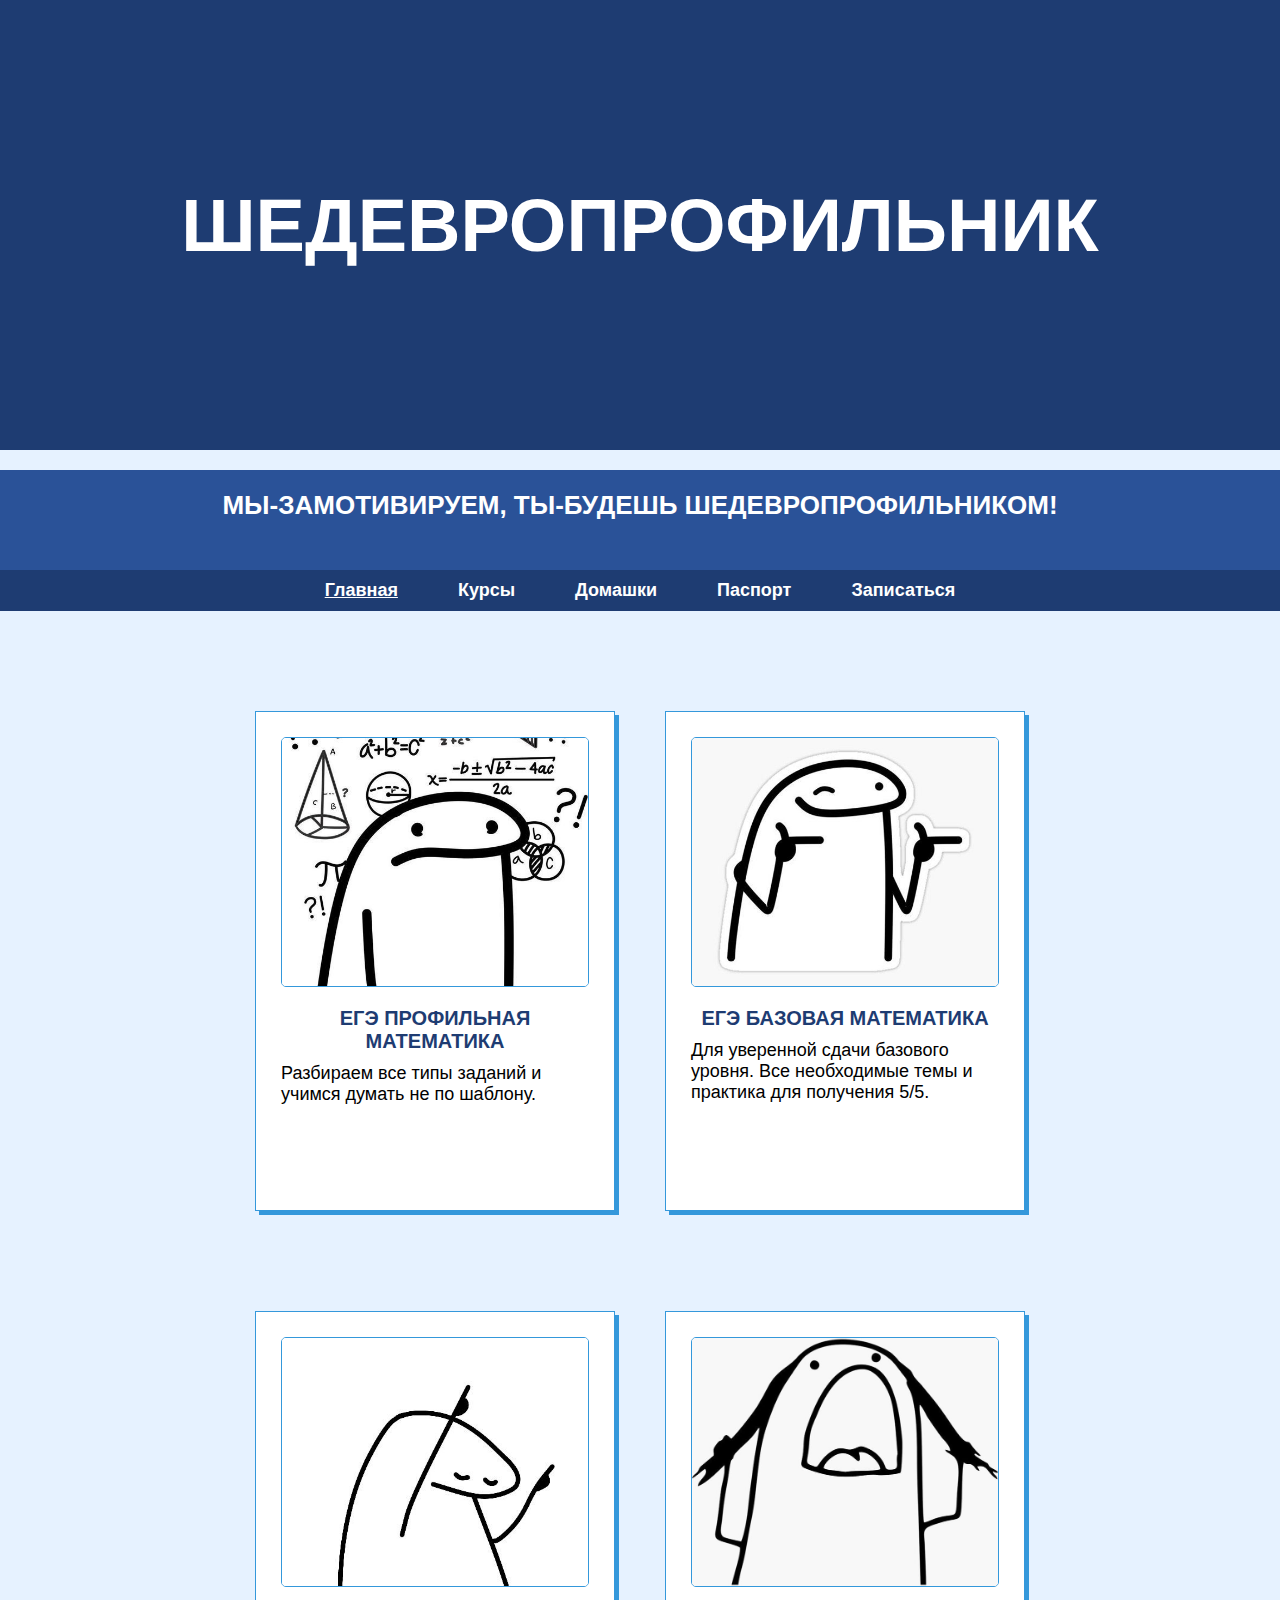
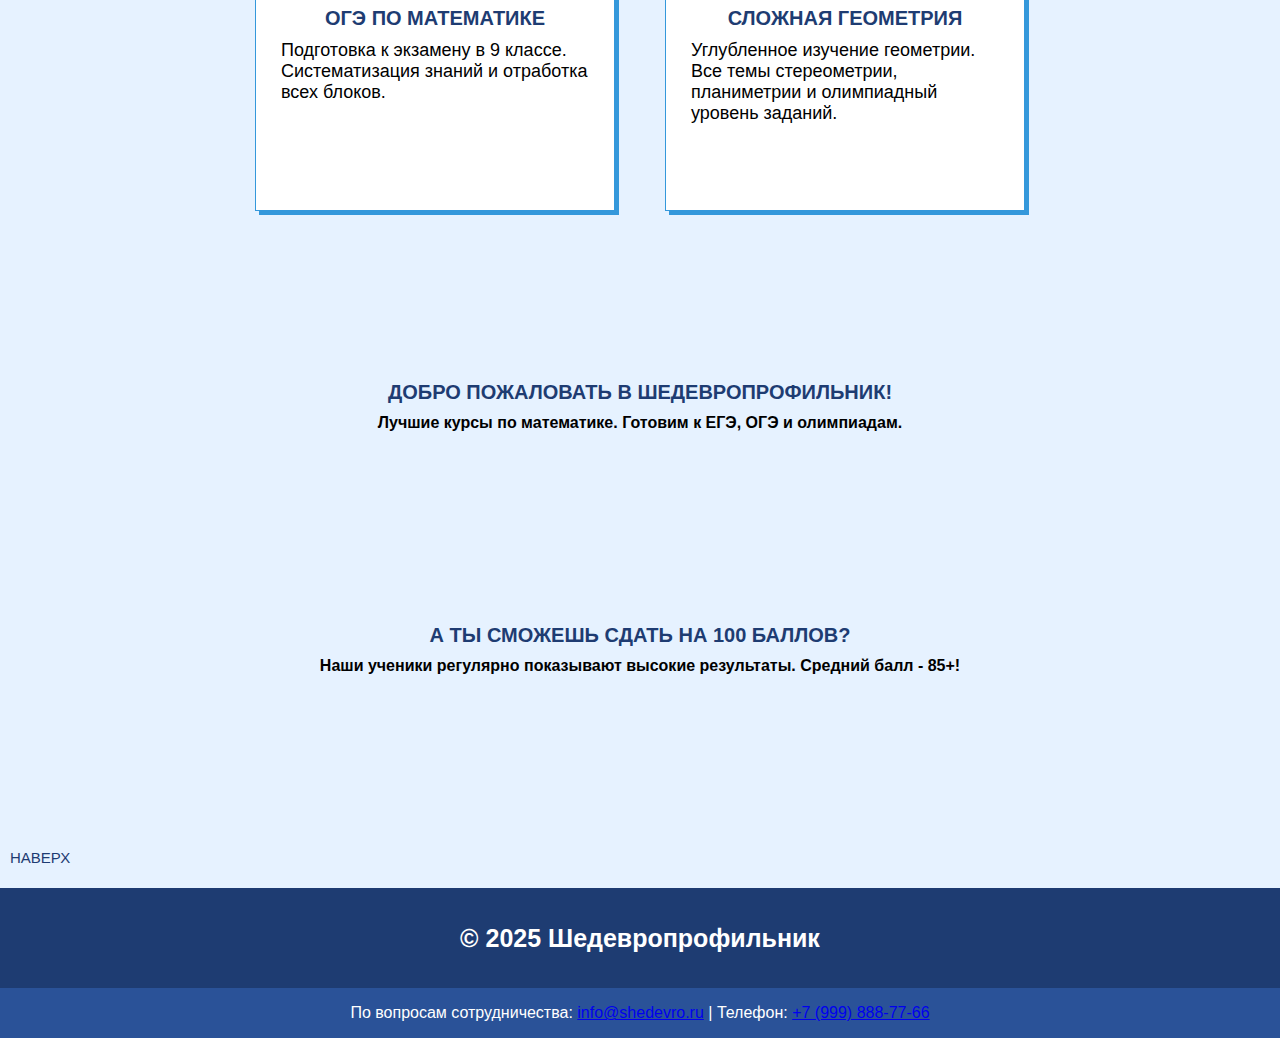
<file: index.html>
<!DOCTYPE html>
<html lang="ru">
<head>
    <meta charset="UTF-8" />
    <meta name="viewport" content="width=device-width, initial-scale=1.0" />
    <title>Шедевропрофильник - курсы по математике</title>
    <link rel="stylesheet" href="index.css" />
    <link rel="icon" href="icon.jpg" />
</head>
<body>
    <header class="header">
        <div class="overlay">
            <h1 class="header-title">Шедевропрофильник</h1>
        </div>
    </header>

    <header class="second-header"> 
        <div class="second-overlay">
            <h1 class="second-header-title">Мы-замотивируем, ты-будешь шедевропрофильником!</h1>
        </div>
    </header>

    <header class="navigation"> 
        <nav> 
            <ul>
                <li><a href="index.html"><u>Главная</u></a></li>
                <li><a href="courses.html">Курсы</a></li>
                <li><a href="homework.html">Домашки</a></li>
                <li><a href="passport.html">Паспорт</a></li>
                <li><a href="form.html">Записаться</a></li>
            </ul>
        </nav>
    </header>

    <section class="content">
        <div class="card">
            <img class="card-image" src="ege_profile.jpg" alt="ЕГЭ Профильная математика"/>
            <h3 class="card-title">ЕГЭ Профильная математика</h3>
            <p class="card-text">Разбираем все типы заданий и учимся думать не по шаблону.</p>
        </div>

        <div class="card no-right-margin">
            <img class="card-image" src="ege_base.jpg" alt="ЕГЭ Базовая математика"/>
            <h3 class="card-title">ЕГЭ Базовая математика</h3>
            <p class="card-text">Для уверенной сдачи базового уровня. Все необходимые темы и практика для получения 5/5.</p>
        </div>

        <div class="card">
            <img class="card-image" src="oge_9class.jpg" alt="ОГЭ по математике"/>
            <h3 class="card-title">ОГЭ по математике</h3>
            <p class="card-text">Подготовка к экзамену в 9 классе. Систематизация знаний и отработка всех блоков.</p>
        </div>

        <div class="card no-right-margin">
            <img class="card-image" src="geometry.jpg" alt="Сложная геометрия"/>
            <h3 class="card-title">Сложная геометрия</h3>
            <p class="card-text">Углубленное изучение геометрии. Все темы стереометрии, планиметрии и олимпиадный уровень заданий.</p>
        </div>
    </section>

    <section>
        <div class="page-frame">
            <h3 class="card-title">Добро пожаловать в Шедевропрофильник!</h3>
            <p class="page-text">Лучшие курсы по математике. Готовим к ЕГЭ, ОГЭ и олимпиадам.</p>
        </div>

        <div class="page-frame">
            <h3 class="card-title">А ты сможешь сдать на 100 баллов?</h3>
            <p class="page-text">Наши ученики регулярно показывают высокие результаты. Средний балл - 85+!</p>
        </div>
    </section>

    <div class="up"> 
        <h5 class="up-text"><a href="#">Наверх</a></h5>
    </div>

    <footer class="footer">
        <h4 class="footer-author">© 2025 Шедевропрофильник</h4>
    </footer>
    <footer class="minifooter">
        <h4 class="footer-cooperation">По вопросам сотрудничества: 
            <a href="mailto:info@shedevro.ru">info@shedevro.ru</a> | 
            Телефон: <a href="tel:+79998887766">+7 (999) 888-77-66</a>
        </h4>
    </footer>
</body>
</html>
</file>
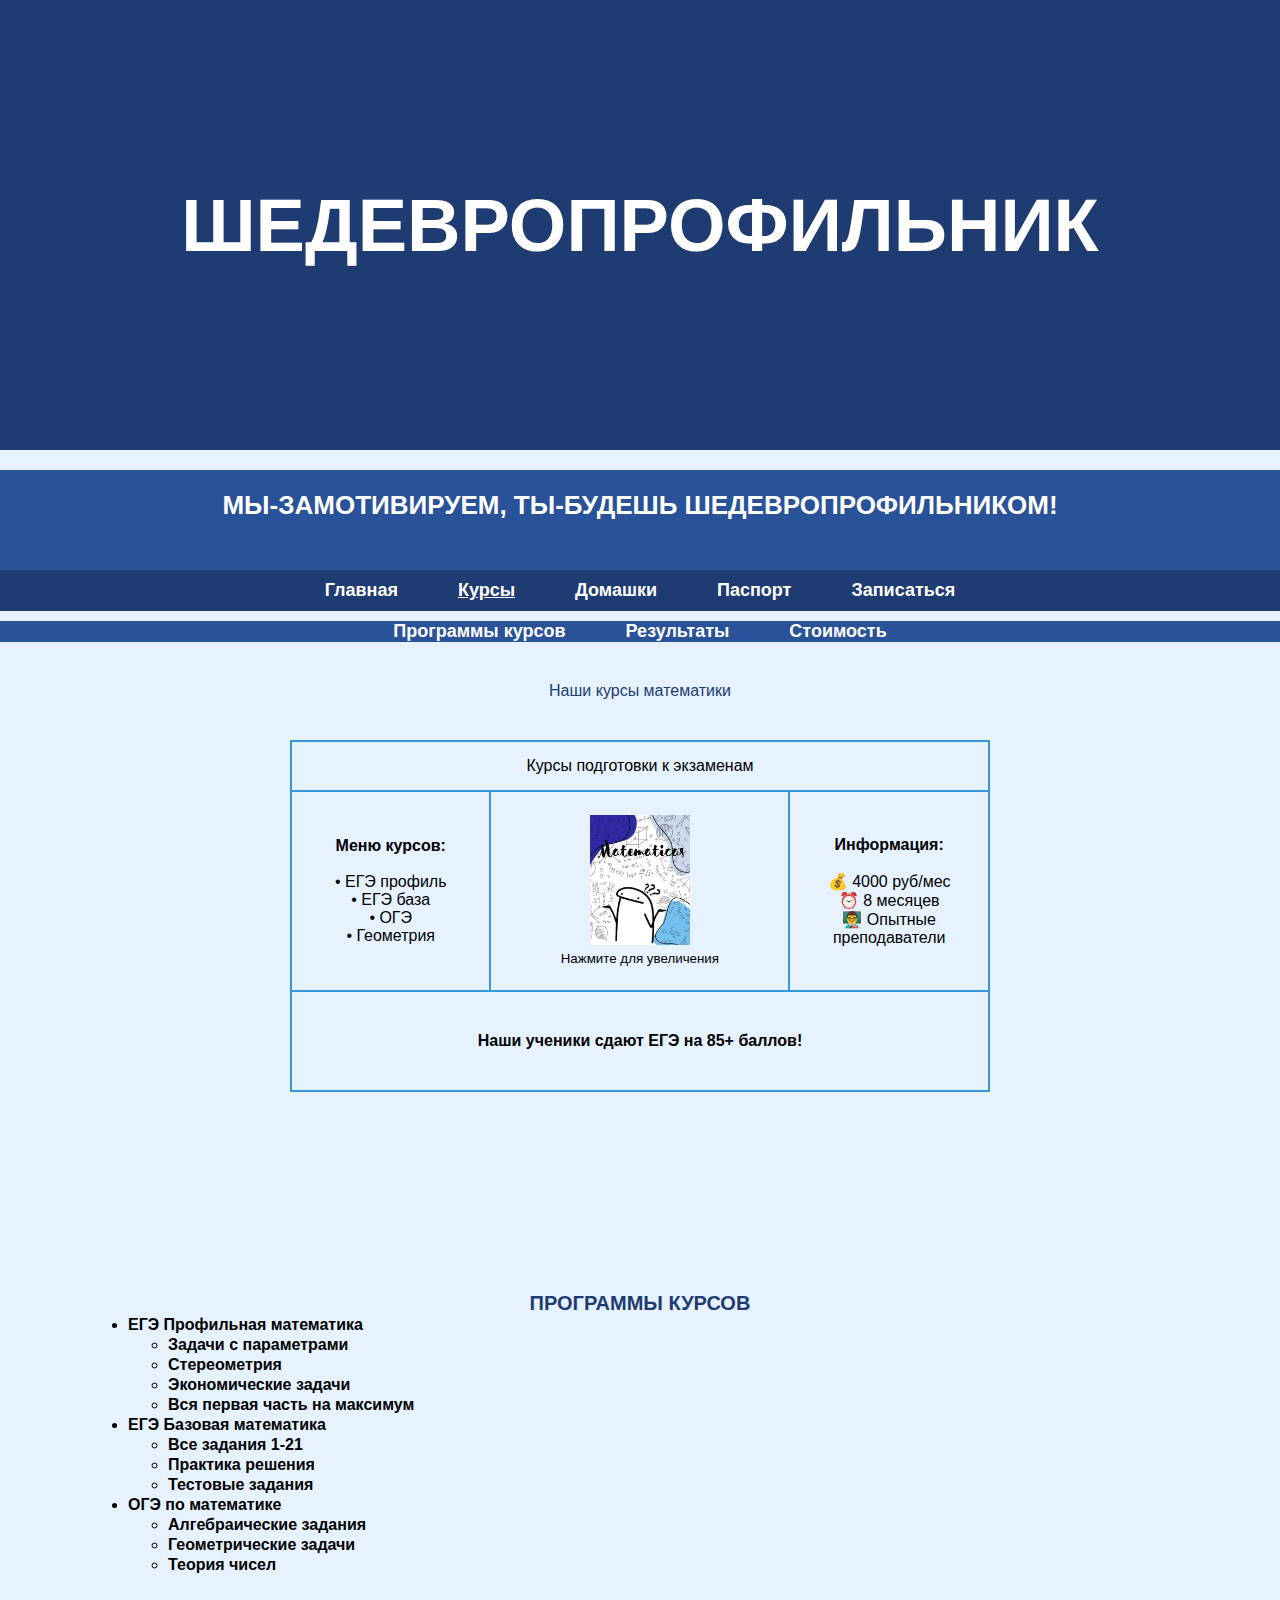
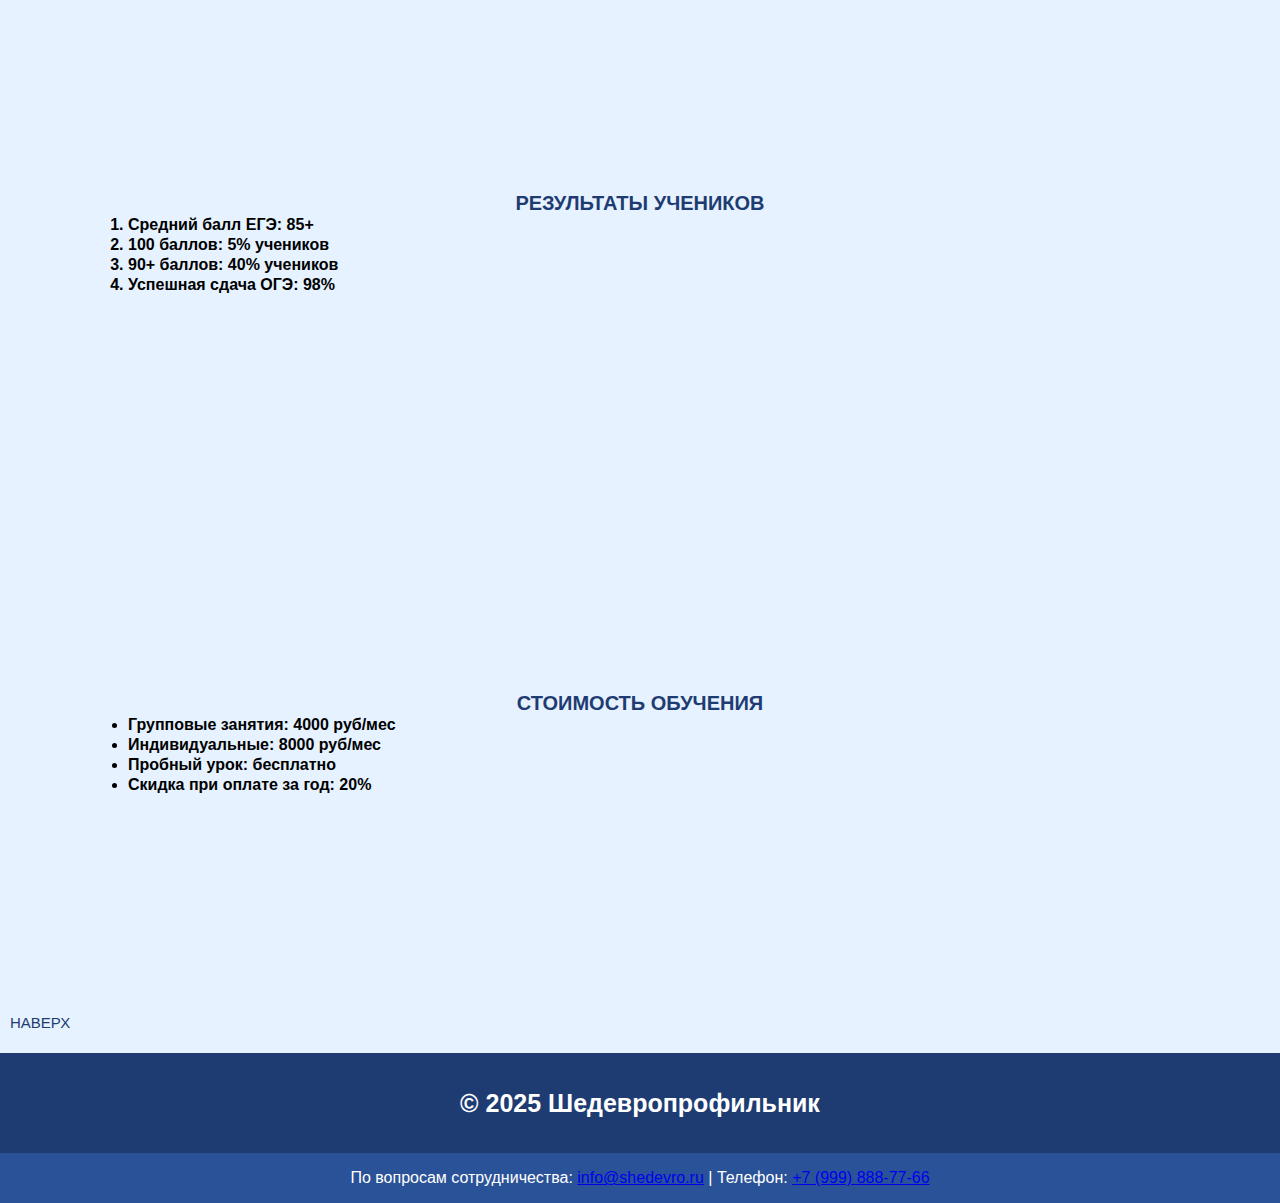
<file: courses.html>
<!DOCTYPE html>
<html lang="ru">
<head>
    <meta charset="UTF-8" />
    <meta name="viewport" content="width=device-width, initial-scale=1.0" />
    <title>Курсы - Шедевропрофильник</title>
    <link rel="stylesheet" href="index.css" />
    <link rel="icon" href="icon.jpg" />
</head>
<body>
    <header class="header">
        <div class="overlay">
            <h1 class="header-title">Шедевропрофильник</h1>
        </div>
    </header>

    <header class="second-header"> 
        <div class="second-overlay">
            <h1 class="second-header-title">Мы-замотивируем, ты-будешь шедевропрофильником!</h1>
        </div>
    </header>

    <header class="navigation"> 
        <nav> 
            <ul>
                <li><a href="index.html">Главная</a></li>
                <li><a href="courses.html"><u>Курсы</u></a></li>
                <li><a href="homework.html">Домашки</a></li>
                <li><a href="passport.html">Паспорт</a></li>
                <li><a href="form.html">Записаться</a></li>
            </ul>
        </nav>
    </header>

    <header class="page-navigation">
        <nav>
            <ul>
                <li><a href="#programs">Программы курсов</a></li>
                <li><a href="#results">Результаты</a></li>
                <li><a href="#prices">Стоимость</a></li>
            </ul>
        </nav>
    </header>

    <h3 class="page-frame" align="center">Наши курсы математики</h3>

    <table align="center" cellspacing="0" cellpadding="10" border="2" width="700px" style="background-image: url('https://via.placeholder.com/700x350/1e3c72/FFFFFF?text=Math+Background'); background-size: cover;">
    <tbody>
    <tr>
        <td colspan="3" height="50px">Курсы подготовки к экзаменам</td>
    </tr>
    <tr>
        <td height="200px" width="200px">
            <b>Меню курсов:</b><br><br>
            • ЕГЭ профиль<br>
            • ЕГЭ база<br>
            • ОГЭ<br>
            • Геометрия
        </td>
        
        <td width="300px">
    <a href="math_courses.jpg" target="_blank">
    <img src="math_courses.jpg" width="100"> </a>
    <br>
    <small>Нажмите для увеличения</small>
</td>
        
        <td width="200px">
            <b>Информация:</b><br><br>
            💰 4000 руб/мес<br>
            ⏰ 8 месяцев<br>
            👨‍🏫 Опытные преподаватели
        </td>
    </tr>
    <tr>
        <td colspan="3" height="100px">
            <b>Наши ученики сдают ЕГЭ на 85+ баллов!</b>
        </td>
    </tr>
    </tbody>
    </table>

    <div class="course-content" id="programs">
        <h3 class="course-title">Программы курсов</h3>
        <ul class="course-text">
            <li>ЕГЭ Профильная математика
                <ul>
                    <li>Задачи с параметрами</li>
                    <li>Стереометрия</li>
                    <li>Экономические задачи</li>
		    <li>Вся первая часть на максимум</li>
                </ul>
            </li>
            <li>ЕГЭ Базовая математика
                <ul>
                    <li>Все задания 1-21</li>
                    <li>Практика решения</li>
                    <li>Тестовые задания</li>
                </ul>
            </li>
            <li>ОГЭ по математике
                <ul>
                    <li>Алгебраические задания</li>
                    <li>Геометрические задачи</li>
                    <li>Теория чисел</li>
                </ul>
            </li>
        </ul>
    </div>

    <div class="course-content" id="results">
        <h3 class="course-title">Результаты учеников</h3>
        <ol class="course-text">
            <li>Средний балл ЕГЭ: 85+</li>
            <li>100 баллов: 5% учеников</li>
            <li>90+ баллов: 40% учеников</li>
            <li>Успешная сдача ОГЭ: 98%</li>
        </ol>
    </div>

    <div class="course-content" id="prices">
        <h3 class="course-title">Стоимость обучения</h3>
        <ul class="course-text">
            <li>Групповые занятия: 4000 руб/мес</li>
            <li>Индивидуальные: 8000 руб/мес</li>
            <li>Пробный урок: бесплатно</li>
            <li>Скидка при оплате за год: 20%</li>
        </ul>
    </div>

    <div class="up"> 
        <h5 class="up-text"><a href="#">Наверх</a></h5>
    </div>

    <footer class="footer">
        <h4 class="footer-author">© 2025 Шедевропрофильник</h4>
    </footer>
    <footer class="minifooter">
        <h4 class="footer-cooperation">По вопросам сотрудничества: 
            <a href="mailto:info@shedevro.ru">info@shedevro.ru</a> | 
            Телефон: <a href="tel:+79998887766">+7 (999) 888-77-66</a>
        </h4>
    </footer>
</body>
</html>
</file>
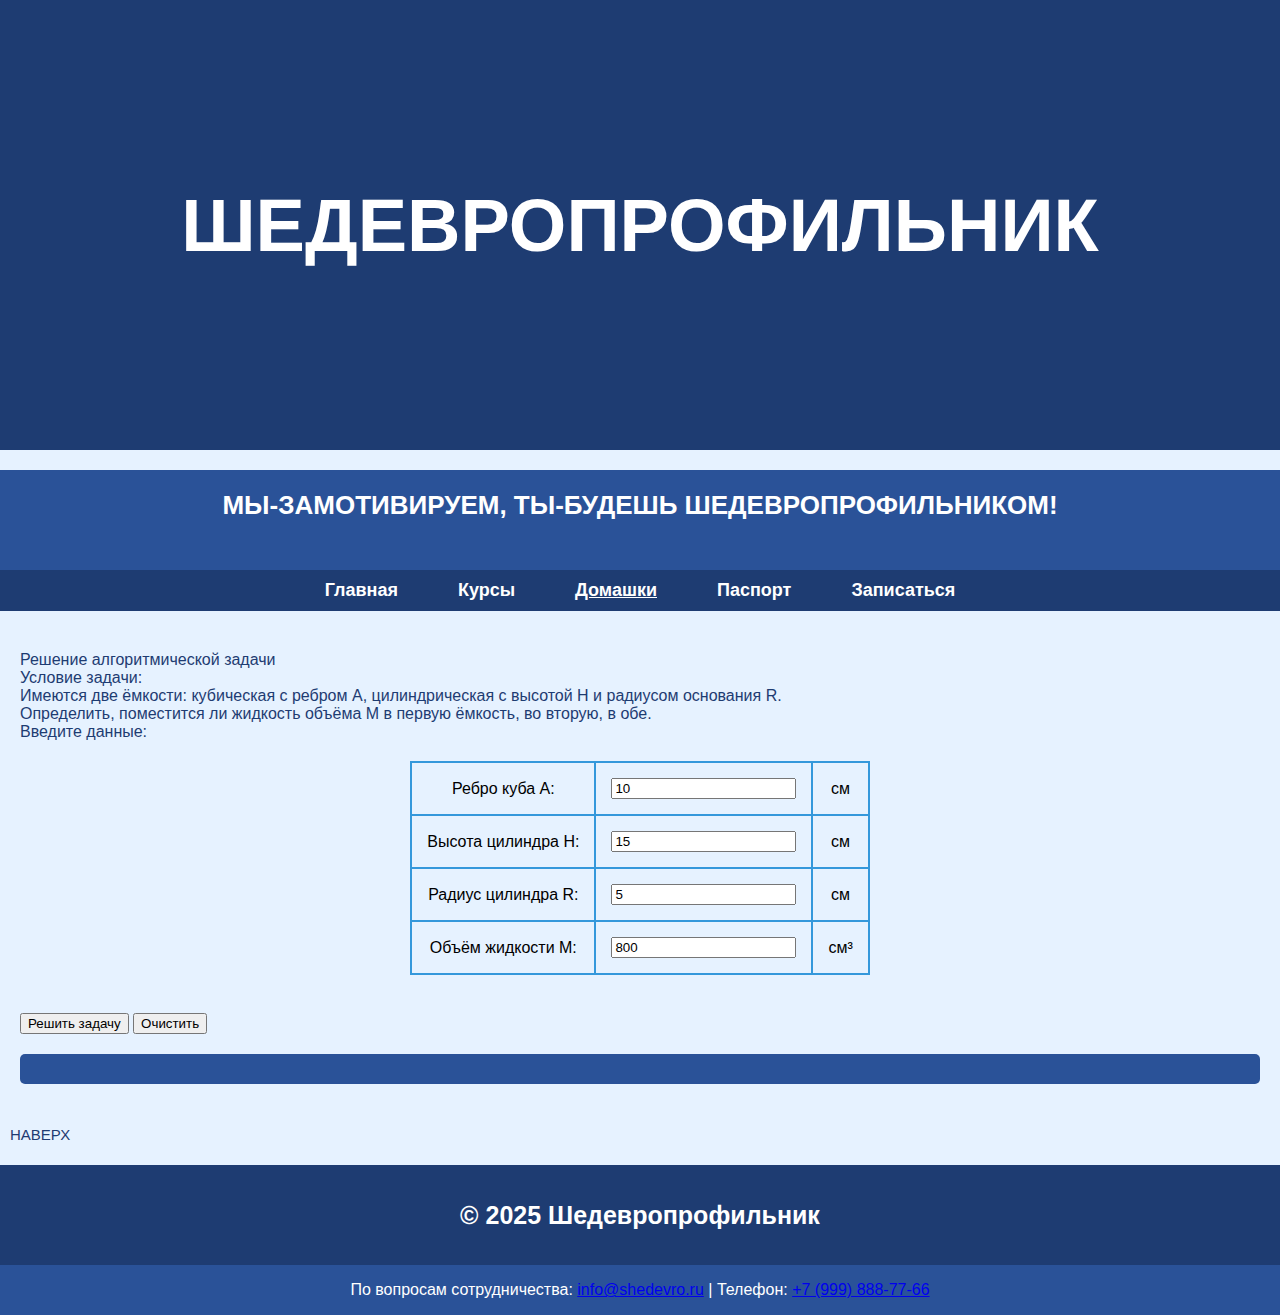
<file: homework.html>
<!DOCTYPE html>
<html lang="ru">
<head>
    <meta charset="UTF-8" />
    <meta name="viewport" content="width=device-width, initial-scale=1.0" />
    <title>Решение алгоритмической задачи - Шедевропрофильник</title>
    <link rel="stylesheet" href="index.css" />
    <link rel="icon" href="icon.jpg" />
</head>
<body>
    <header class="header">
        <div class="overlay">
            <h1 class="header-title">Шедевропрофильник</h1>
        </div>
    </header>

    <header class="second-header"> 
        <div class="second-overlay">
            <h1 class="second-header-title">Мы-замотивируем, ты-будешь шедевропрофильником!</h1>
        </div>
    </header>

    <header class="navigation"> 
        <nav> 
            <ul>
                <li><a href="index.html">Главная</a></li>
                <li><a href="courses.html">Курсы</a></li>
                <li><a href="homework.html"><u>Домашки</u></a></li>
                <li><a href="passport.html">Паспорт</a></li>
                <li><a href="form.html">Записаться</a></li>
            </ul>
        </nav>
    </header>

    <div class="page-frame">
        <h1>Решение алгоритмической задачи</h1>
        
        <h3>Условие задачи:</h3>
        <p>Имеются две ёмкости: кубическая с ребром A, цилиндрическая с высотой H и радиусом основания R.</p>
        <p>Определить, поместится ли жидкость объёма M в первую ёмкость, во вторую, в обе.</p>

        <h3>Введите данные:</h3>
        <table>
            <tr>
                <td>Ребро куба A:</td>
                <td><input type="number" id="A" value="10"></td>
                <td>см</td>
            </tr>
            <tr>
                <td>Высота цилиндра H:</td>
                <td><input type="number" id="H" value="15"></td>
                <td>см</td>
            </tr>
            <tr>
                <td>Радиус цилиндра R:</td>
                <td><input type="number" id="R" value="5"></td>
                <td>см</td>
            </tr>
            <tr>
                <td>Объём жидкости M:</td>
                <td><input type="number" id="M" value="800"></td>
                <td>см³</td>
            </tr>
        </table>

        <br>
        <button onclick="calculate()">Решить задачу</button>
        <button onclick="clearForm()">Очистить</button>

        <div id="result" style="margin-top: 20px; padding: 15px; background-color: #2a5298; border-radius: 5px;"></div>
    </div>

    <script>
        function calculate() {
            // Получаем значения из формы
            const A = parseFloat(document.getElementById('A').value);
            const H = parseFloat(document.getElementById('H').value);
            const R = parseFloat(document.getElementById('R').value);
            const M = parseFloat(document.getElementById('M').value);

            // Проверка корректности данных
            if (isNaN(A) || isNaN(H) || isNaN(R) || isNaN(M)) {
                document.getElementById('result').innerHTML = "<strong>Ошибка:</strong> Все поля должны содержать числа!";
                return;
            }

            if (A <= 0 || H <= 0 || R <= 0 || M <= 0) {
                document.getElementById('result').innerHTML = "<strong>Ошибка:</strong> Все значения должны быть положительными!";
                return;
            }

            // Вычисление объёмов
            const V_cube = A * A * A;
            const V_cylinder = Math.PI * R * R * H;

            // Проверка условий
            const inFirst = M <= V_cube;
            const inSecond = M <= V_cylinder;
            const inBoth = inFirst && inSecond;

            // Формирование результата
            let result = "<strong>Результаты решения:</strong><br><br>";
            result += `<strong>Вычисленные объёмы:</strong><br>`;
            result += `Объём кубической ёмкости: V = A³ = ${A}³ = <strong>${V_cube.toFixed(2)} см³</strong><br>`;
            result += `Объём цилиндрической ёмкости: V = π × R² × H = 3.14159 × ${R}² × ${H} = <strong>${V_cylinder.toFixed(2)} см³</strong><br><br>`;
            
            result += `<strong>Ответ на задачу:</strong><br>`;
            result += `1. Поместится в первую ёмкость (куб): <strong>${inFirst ? 'ДА' : 'НЕТ'}</strong><br>`;
            result += `2. Поместится во вторую ёмкость (цилиндр): <strong>${inSecond ? 'ДА' : 'НЕТ'}</strong><br>`;
            result += `3. Поместится в обе ёмкости: <strong>${inBoth ? 'ДА' : 'НЕТ'}</strong>`;

            document.getElementById('result').innerHTML = result;
        }

        function clearForm() {
            document.getElementById('A').value = '';
            document.getElementById('H').value = '';
            document.getElementById('R').value = '';
            document.getElementById('M').value = '';
            document.getElementById('result').innerHTML = '';
        }
    </script>

    <div class="up"> 
        <h5 class="up-text"><a href="#">Наверх</a></h5>
    </div>

    <footer class="footer">
        <h4 class="footer-author">© 2025 Шедевропрофильник</h4>
    </footer>
    <footer class="minifooter">
        <h4 class="footer-cooperation">По вопросам сотрудничества: 
            <a href="mailto:info@shedevro.ru">info@shedevro.ru</a> | 
            Телефон: <a href="tel:+79998887766">+7 (999) 888-77-66</a>
        </h4>
    </footer>
</body>
</html>
</file>
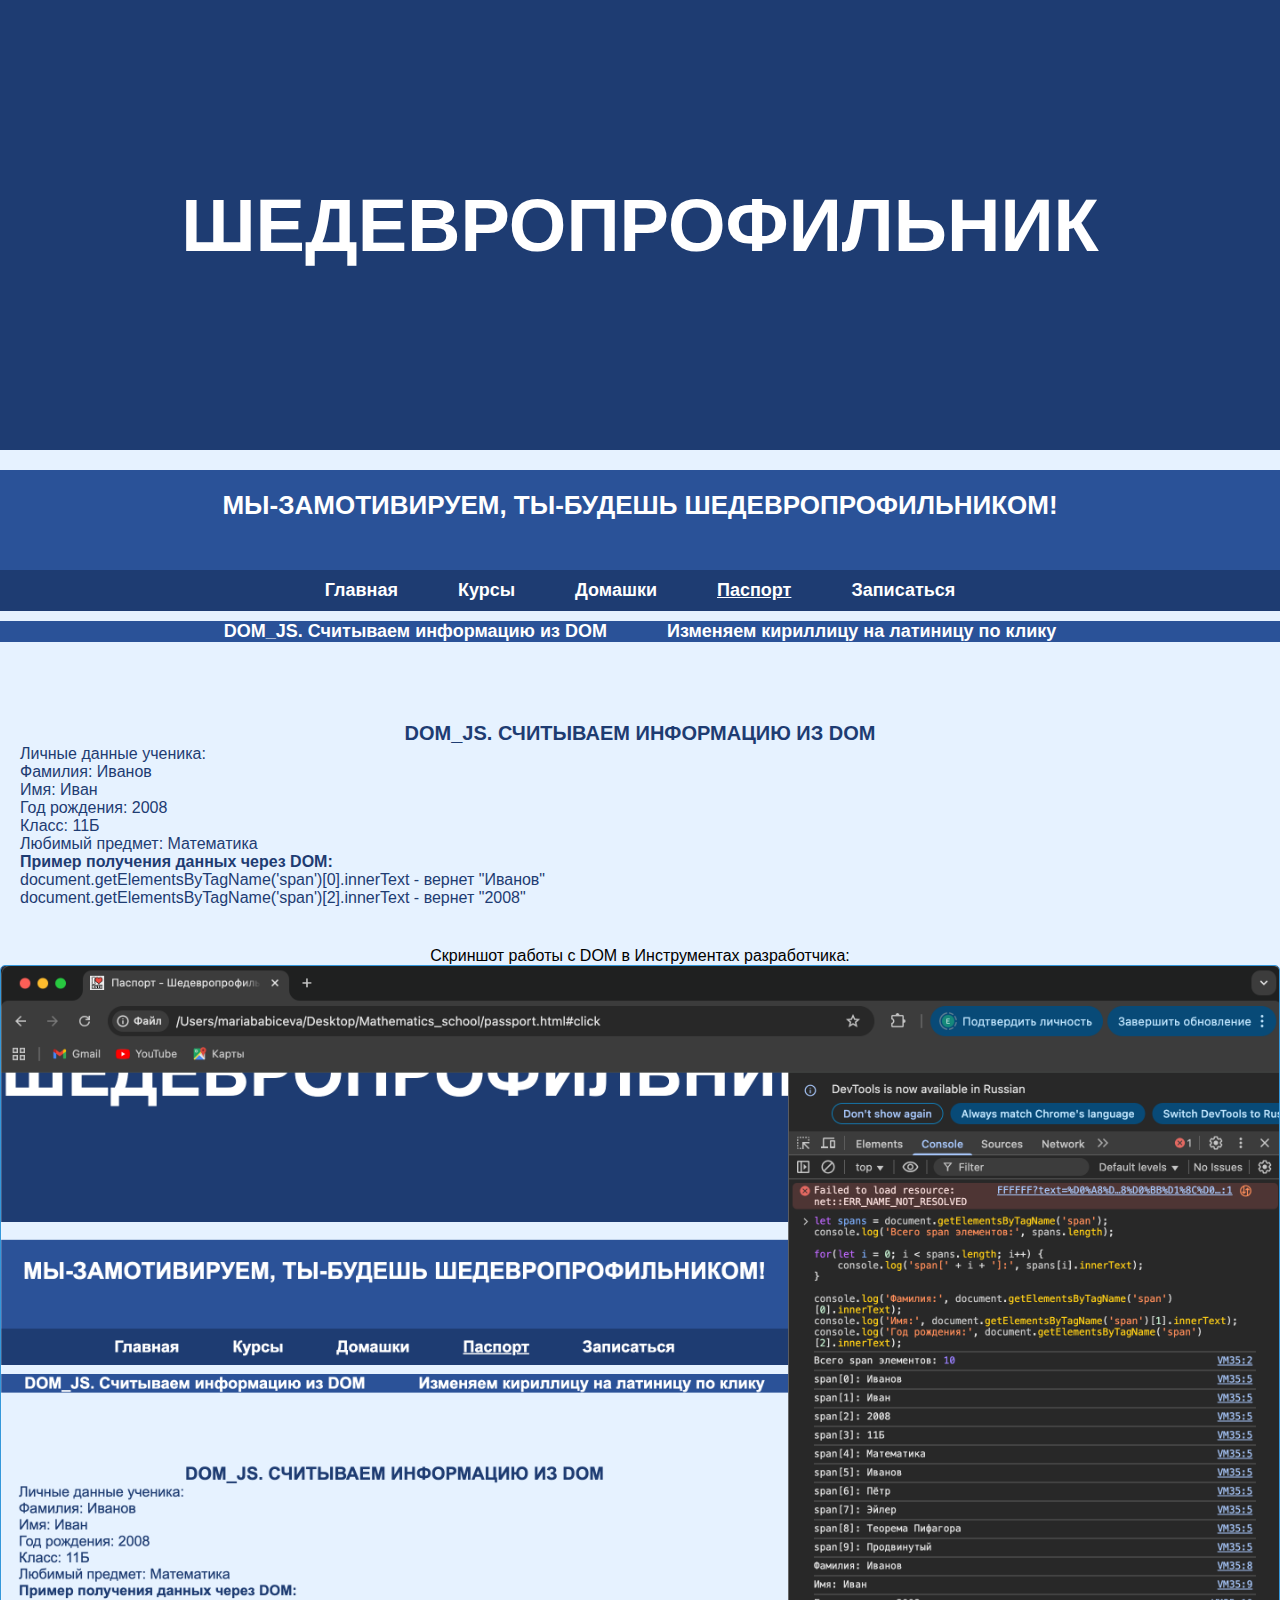
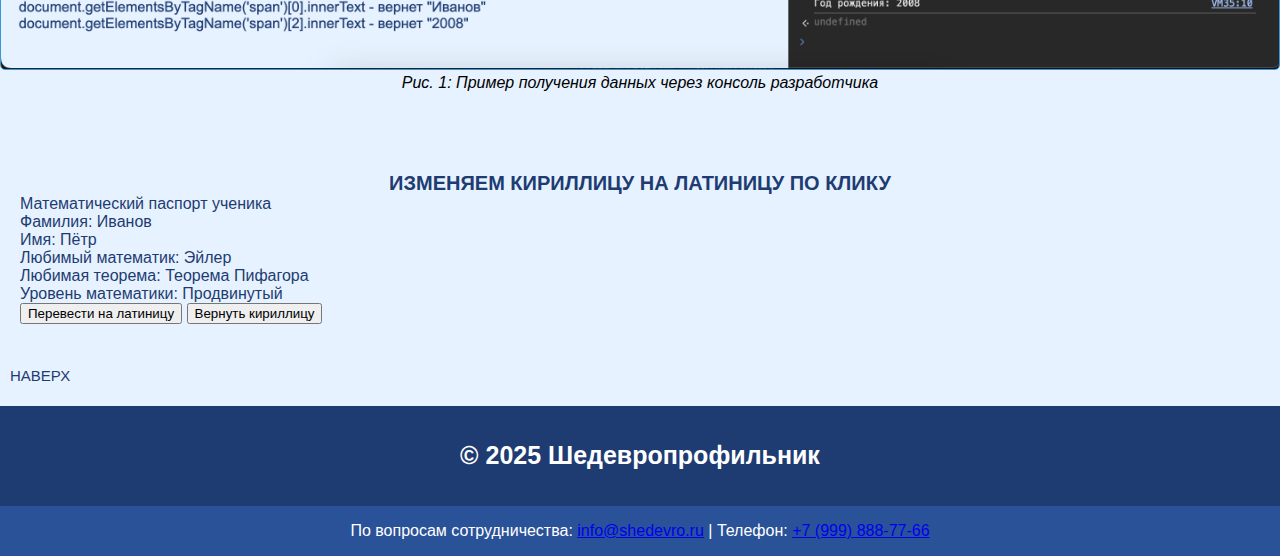
<file: passport.html>
<!DOCTYPE html>
<html lang="ru">
<head>
    <meta charset="UTF-8" />
    <meta name="viewport" content="width=device-width, initial-scale=1.0" />
    <title>Паспорт - Шедевропрофильник</title>
    <link rel="stylesheet" href="index.css" />
    <link rel="icon" href="icon.jpg" />
</head>
<body>
    <header class="header">
        <div class="overlay">
            <h1 class="header-title">Шедевропрофильник</h1>
        </div>
    </header>

    <header class="second-header"> 
        <div class="second-overlay">
            <h1 class="second-header-title">Мы-замотивируем, ты-будешь шедевропрофильником!</h1>
        </div>
    </header>

    <header class="navigation"> 
        <nav> 
            <ul>
                <li><a href="index.html">Главная</a></li>
                <li><a href="courses.html">Курсы</a></li>
                <li><a href="homework.html">Домашки</a></li>
                <li><a href="passport.html"><u>Паспорт</u></a></li>
                <li><a href="form.html">Записаться</a></li>
            </ul>
        </nav>
    </header>

    <header class="page-navigation">
        <nav>
            <ul>
                <li><a href='#dom'>DOM_JS. Считываем информацию из DOM</a></li>
                <li><a href='#click'>Изменяем кириллицу на латиницу по клику</a></li>
            </ul>
        </nav>
    </header>

    <div class="page-frame">
        <h3 id="dom" class="course-title">DOM_JS. Считываем информацию из DOM</h3>
        <p>Личные данные ученика:</p>
        <div id="studentData">
            <p>Фамилия: <span>Иванов</span></p>
            <p>Имя: <span>Иван</span></p>
            <p>Год рождения: <span>2008</span></p>
            <p>Класс: <span>11Б</span></p>
            <p>Любимый предмет: <span>Математика</span></p>
        </div>
        
        <p><strong>Пример получения данных через DOM:</strong></p>
        <p>document.getElementsByTagName('span')[0].innerText - вернет "Иванов"</p>
        <p>document.getElementsByTagName('span')[2].innerText - вернет "2008"</p>
    </div>
<div style="text-align: center; margin: 20px 0;">
    <h4>Скриншот работы с DOM в Инструментах разработчика:</h4>
    <img src="dom-screenshot.png" alt="Скриншот DOM" 
         style="max-width: 100%; border: 1px solid #3498db; border-radius: 5px;">
    <p><em>Рис. 1: Пример получения данных через консоль разработчика</em></p>
</div>
    <div class="page-frame">
        <h3 id="click" class="course-title">Изменяем кириллицу на латиницу по клику</h3>
        
        <div id="mathPassport">
            <h4>Математический паспорт ученика</h4>
            <p>Фамилия: <span class="lastname">Иванов</span></p>
            <p>Имя: <span class="firstname">Пётр</span></p>
            <p>Любимый математик: <span class="mathematician">Эйлер</span></p>
            <p>Любимая теорема: <span class="theorem">Теорема Пифагора</span></p>
            <p>Уровень математики: <span class="level">Продвинутый</span></p>
        </div>

        <button id="transliterateButton">Перевести на латиницу</button>
        <button id="resetButton">Вернуть кириллицу</button>
    </div>

    <script>
        // Функция транслитерации
        function transliterate(text) {
            const translitMap = {
                'А': 'A', 'Б': 'B', 'В': 'V', 'Г': 'G', 'Д': 'D', 'Е': 'E', 'Ё': 'YO',
                'Ж': 'ZH', 'З': 'Z', 'И': 'I', 'Й': 'Y', 'К': 'K', 'Л': 'L', 'М': 'M',
                'Н': 'N', 'О': 'O', 'П': 'P', 'Р': 'R', 'С': 'S', 'Т': 'T', 'У': 'U',
                'Ф': 'F', 'Х': 'KH', 'Ц': 'TS', 'Ч': 'CH', 'Ш': 'SH', 'Щ': 'SHCH', 'Ъ': '',
                'Ы': 'Y', 'Ь': '', 'Э': 'E', 'Ю': 'YU', 'Я': 'YA',
                'а': 'a', 'б': 'b', 'в': 'v', 'г': 'g', 'д': 'd', 'е': 'e', 'ё': 'yo',
                'ж': 'zh', 'з': 'z', 'и': 'i', 'й': 'y', 'к': 'k', 'л': 'l', 'м': 'm',
                'н': 'n', 'о': 'o', 'п': 'p', 'р': 'r', 'с': 's', 'т': 't', 'у': 'u',
                'ф': 'f', 'х': 'kh', 'ц': 'ts', 'ч': 'ch', 'ш': 'sh', 'щ': 'shch', 'ъ': '',
                'ы': 'y', 'ь': '', 'э': 'e', 'ю': 'yu', 'я': 'ya'
            };
            return text.split('').map(char => translitMap[char] || char).join('');
        }

        // Сохраняем оригинальные значения
        const originalValues = {};

        function saveOriginalValues() {
            const elements = document.querySelectorAll('.lastname, .firstname, .mathematician, .theorem, .level');
            elements.forEach((element, index) => {
                originalValues[index] = element.innerText;
            });
        }

        function convertToLatin() {
            const elements = document.querySelectorAll('.lastname, .firstname, .mathematician, .theorem, .level');
            elements.forEach(element => {
                element.innerText = transliterate(element.innerText);
            });
        }

        function resetToCyrillic() {
            const elements = document.querySelectorAll('.lastname, .firstname, .mathematician, .theorem, .level');
            elements.forEach((element, index) => {
                element.innerText = originalValues[index];
            });
        }

        document.addEventListener('DOMContentLoaded', function() {
            saveOriginalValues();
            
            const transliterateButton = document.getElementById('transliterateButton');
            const resetButton = document.getElementById('resetButton');
            
            transliterateButton.addEventListener('click', convertToLatin);
            resetButton.addEventListener('click', resetToCyrillic);
        });
    </script>

    <div class="up"> 
        <h5 class="up-text"><a href="#">Наверх</a></h5>
    </div>

    <footer class="footer">
        <h4 class="footer-author">© 2025 Шедевропрофильник</h4>
    </footer>
    <footer class="minifooter">
        <h4 class="footer-cooperation">По вопросам сотрудничества: 
            <a href="mailto:info@shedevro.ru">info@shedevro.ru</a> | 
            Телефон: <a href="tel:+79998887766">+7 (999) 888-77-66</a>
        </h4>
    </footer>
</body>
</html>
</file>
<file: index.css>
*{
    box-sizing: border-box;
}

body,
h1,
h2,
h3,
h4,
p {
    margin: 0;
    font-weight: normal;
    font-size: 100%;
}

body {
    min-width: 850px;
    font-family: 'Open Sans', Arial, sans-serif;
    background-color: #e6f2ff;
}

.header {
    height: 50vh;
    text-align: center;
    background-color: #1e3c72;
    background-image: url(https://via.placeholder.com/1200x600/1e3c72/FFFFFF?text=Шедевропрофильник+Математика);
    background-position: center;
    background-size: cover;
}

.second-header {
    height: 100px;
    text-align: center;
    background-color: #2a5298;
    background-position: center;
}

.header-title {
    margin: auto;
    color: white;
    font-weight: 800;
    font-size: 74px;
    text-transform: uppercase;
}

.overlay {
    display: flex;
    width: 100%;
    height: 100%;
    background-color: rgba(30, 60, 114, 0.7);
}

.second-overlay {
    border-color: #1e3c72;
}

.second-header-title {
    margin-top: 20px;
    font-weight: 800;
    font-size: 26px;
    text-transform: uppercase;
    margin-bottom: 49px;
    padding: 20px;
    color: white;
}

.navigation {
    width: 100%;
    background-color: #1e3c72;
    display: flex;
    justify-content: center;
    padding: 10px 0;
}

.page-navigation {
    margin-top: 10px;
    width: 100%;
    background-color: #2a5298;
    display: flex;
    justify-content: center;
}

.navigation ul,
.page-navigation ul {
    list-style-type: none;
    margin: 0;
    padding: 0;
    display: flex;
    gap: 20px;
}

.navigation ul li,
.page-navigation ul li {
    display: inline;
}

.navigation ul li a,
.page-navigation ul li a {
    color: white;
    text-decoration: none;
    font-weight: 600;
    font-size: 18px;
    padding: 10px 20px;
    border-radius: 5px;
    transition: background-color 0.3s ease, color 0.3s ease;
}

.navigation ul li a:hover,
.page-navigation ul li a:hover {
    background-color: #3498db;
    color: white;
}

.content {
    width: 770px;
    margin: 100px auto 50px;
    font-size: 0;
}

.card {
    display: inline-block;
    height: 500px;
    width: 360px;
    margin-right: 50px;
    margin-bottom: 100px;
    border: 1px solid #3498db;
    padding: 25px 25px 25px;
    box-shadow: 4px 4px 0 #3498db;
    vertical-align: top;
    background-color: white;
}

.no-right-margin {
    margin-right: 0;
}

.card-title {
    margin-bottom: 10px;
    font-weight: 800;
    font-size: 20px;
    text-align: center;
    text-transform: uppercase;
    color: #1e3c72;
}

.card-text {
    font-size: 18px;
    color: black;
}

.card-image {
    width: 100%;
    margin-bottom: 20px;
    border: 1px solid #3498db;
    display: flex;
}

.page-frame {
    background-color: #e6f2ff;
    color: #1e3c72;
    padding: 20px;
    margin: 20px auto;
}

.page-text {
    padding: auto;
    margin: auto;
    width: 80%;
    color: black;
    height: 150px;
    background-color: #e6f2ff;
    font-weight: 700;
    text-align: center;
}

.mem {
    padding: auto;
    margin: 20px auto 30px;
    height: 400px;
    display: flex;
}

.up {
    width: 10%;
}

.up-text a {
    margin: auto;
    color: #1e3c72;
    background-color: #e6f2ff;
    font-weight: 400;
    font-size: 15px;
    text-transform: uppercase;
    padding: 10px;
    text-decoration: none;
}

.footer {
    display: flex;
    height: 100px;
    width: 100%;
    background-color: #1e3c72;
}

.footer-author {
    margin: auto;
    padding: 0;
    color: white;
    font-weight: 800;
    font-size: 25px;
}

.footer-cooperation {
    margin: auto;
    padding: 0;
    color: white;
    text-align: center;
    width: 100%;
}

.minifooter {
    display: flex;
    height: 50px;
    background-color: #2a5298;
    justify-content: center; 
    align-items: center;     
}

.course-content {
    width: 100%;
    height: 300px;
    color: #000000;
    margin: 200px auto 20px;
    padding: auto;
}

.course-title {
    margin-top: 40px;
    margin-bottom: 0px;
    font-weight: 800;
    font-size: 20px;
    text-align: center;
    text-transform: uppercase;
    color: #1e3c72;
}

.course-text {
    font-family: 'Open Sans', Arial, sans-serif;
    padding-left: 0%;
    margin: auto;
    width: 80%;
    color: black;
    height: 100px;
    background-color: #e6f2ff;
    font-weight: 700;
    text-align: left;
    line-height: 20px;
}

.form {
    display: flex;
    flex-direction: column;
    width: 500px;
    padding: 20px;
    margin: 20px auto;
    background-color: #e6f2ff;
}

.form label {
    color: #1e3c72;
    font-weight: bold;
    margin: 10px 0 5px;
}

.form input,
.form select,
.form textarea {
    padding: 8px;
    margin-bottom: 15px;
    border: 1px solid #3498db;
    background-color: white;
}

.form button {
    background-color: #1e3c72;
    color: white;
    padding: 10px 20px;
    border: none;
    cursor: pointer;
    font-size: 16px;
}

table {
    border-collapse: collapse;
    margin: 20px auto;
    background-color: #e6f2ff;
}

table, th, td {
    border: 2px solid #3498db;
    padding: 15px;
    text-align: center;
    color: black;
}

th {
    background-color: #2a5298;
    color: white;
}

.result {
    margin-top: 15px;
    padding: 10px;
    background-color: #e6f2ff;
    border: 1px solid #3498db;
    font-weight: bold;
    color: black;
}

.card-image {
    width: 100%;
    height: 250px;
    object-fit: cover;
    border-radius: 5px;
}
</file>
